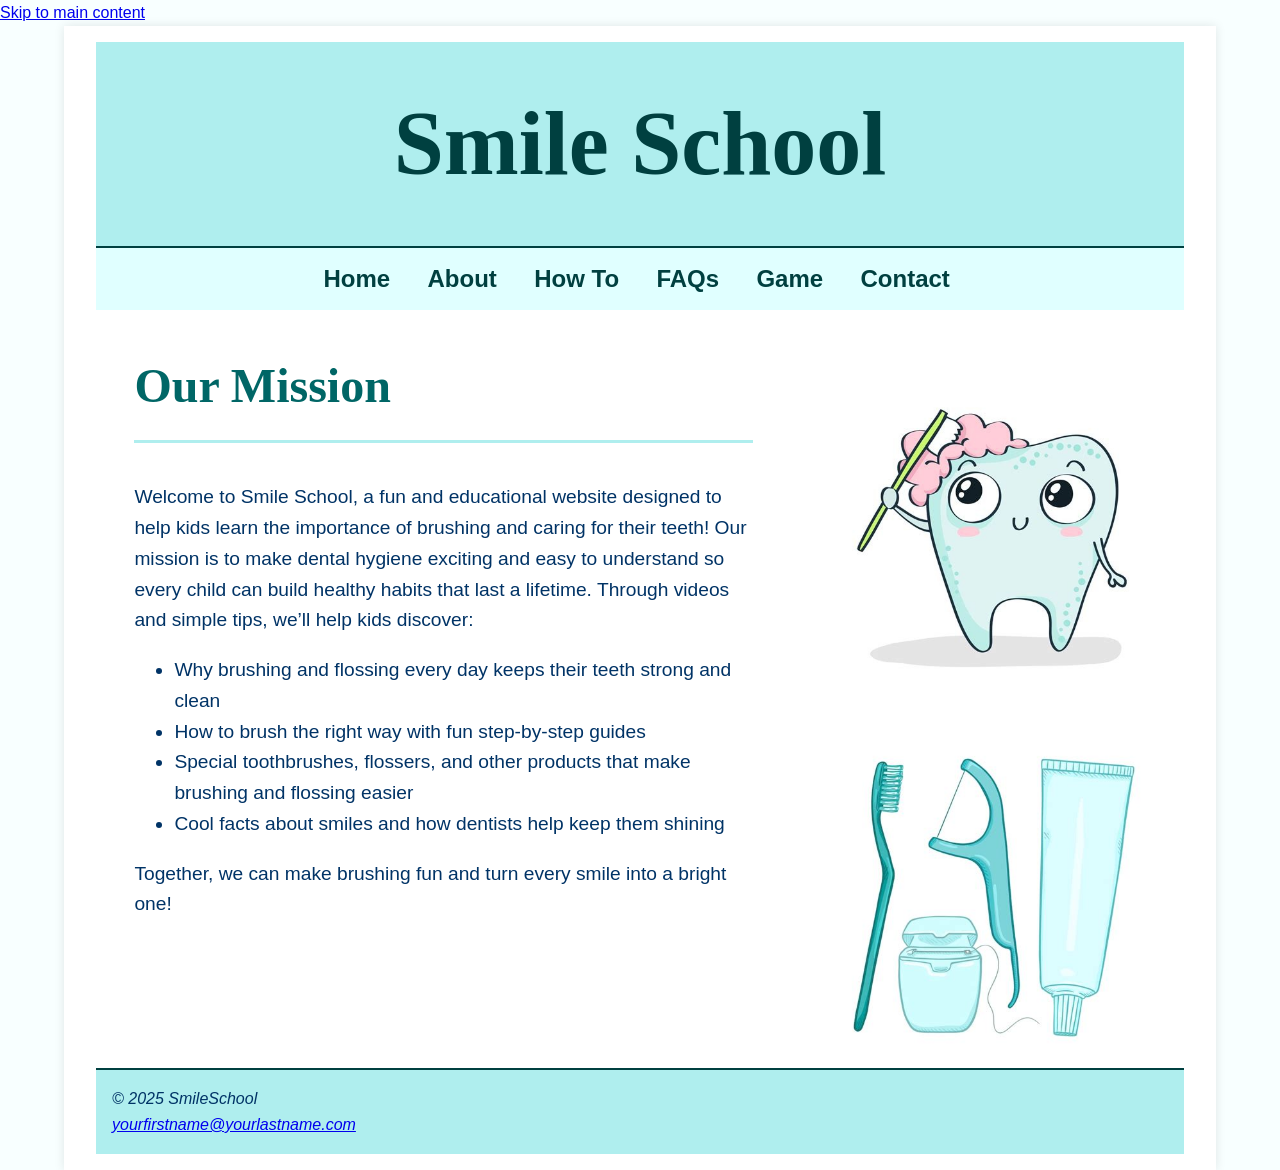
<file: index.html>
<!DOCTYPE html>
<html lang="en">
    <head>
        <meta charset="UTF-8">
        <meta name="viewport" content="width=device-width, initial-scale=1.0">
        <meta name="description" content="Learn all about dental hygiene for kids with Smile School! Fun tips, videos, and games to make brushing and flossing easy and enjoyable.">
        <title>Capstone Project Home</title>
        <link href="project.css" rel="stylesheet">
    </head>
    <body>
        <a href="#content" class="skip-link>">Skip to main content</a>
        <div id= "wrapper">
            <header>
                <h1>Smile School</h1>
            </header>
            <nav>
                <a href="index.html">Home</a>&nbsp;
                <a href="about.html">About</a>&nbsp;
                <a href="howto.html">How To</a>&nbsp;
                <a href="FAQ.html">FAQs</a>&nbsp;
                <a href="game.html">Game</a>&nbsp;
                <a href="contact.html">Contact</a>&nbsp;
            </nav>
            <main id="content">
                <div id="left">
                    <h2>Our Mission</h2>
                    <p>Welcome to Smile School, a fun and educational website designed to help kids learn the importance of brushing and caring for their teeth! 
                        Our mission is to make dental hygiene exciting and easy to understand so every child can build healthy habits that last a lifetime.

                        Through videos and simple tips, we’ll help kids discover:
                    </p>
                    <ul>
                        <li>Why brushing and flossing every day keeps their teeth strong and clean</li>
                        <li>How to brush the right way with fun step-by-step guides</li>
                        <li>Special toothbrushes, flossers, and other products that make brushing and flossing easier</li>
                        <li>Cool facts about smiles and how dentists help keep them shining</li>
                    </ul>
                    <p>Together, we can make brushing fun and turn every smile into a bright one!</p>
                </div>
                <div id="right">
                    <img src="images/cutetooth.jpg" alt="Smiling cartoon tooth character with a toothbrush">
                    <img src="images/homeimage.jpg" alt="Dental care products for kids like toothbrushes" >
                </div>
            </main>
            <footer>
                <i>&copy; 2025 SmileSchool<br>
                    <a href="mailto:yourfirstname@yourlastname.com">yourfirstname@yourlastname.com</a></i>
                </footer>
            </div>
        </body>
        </html>
</file>
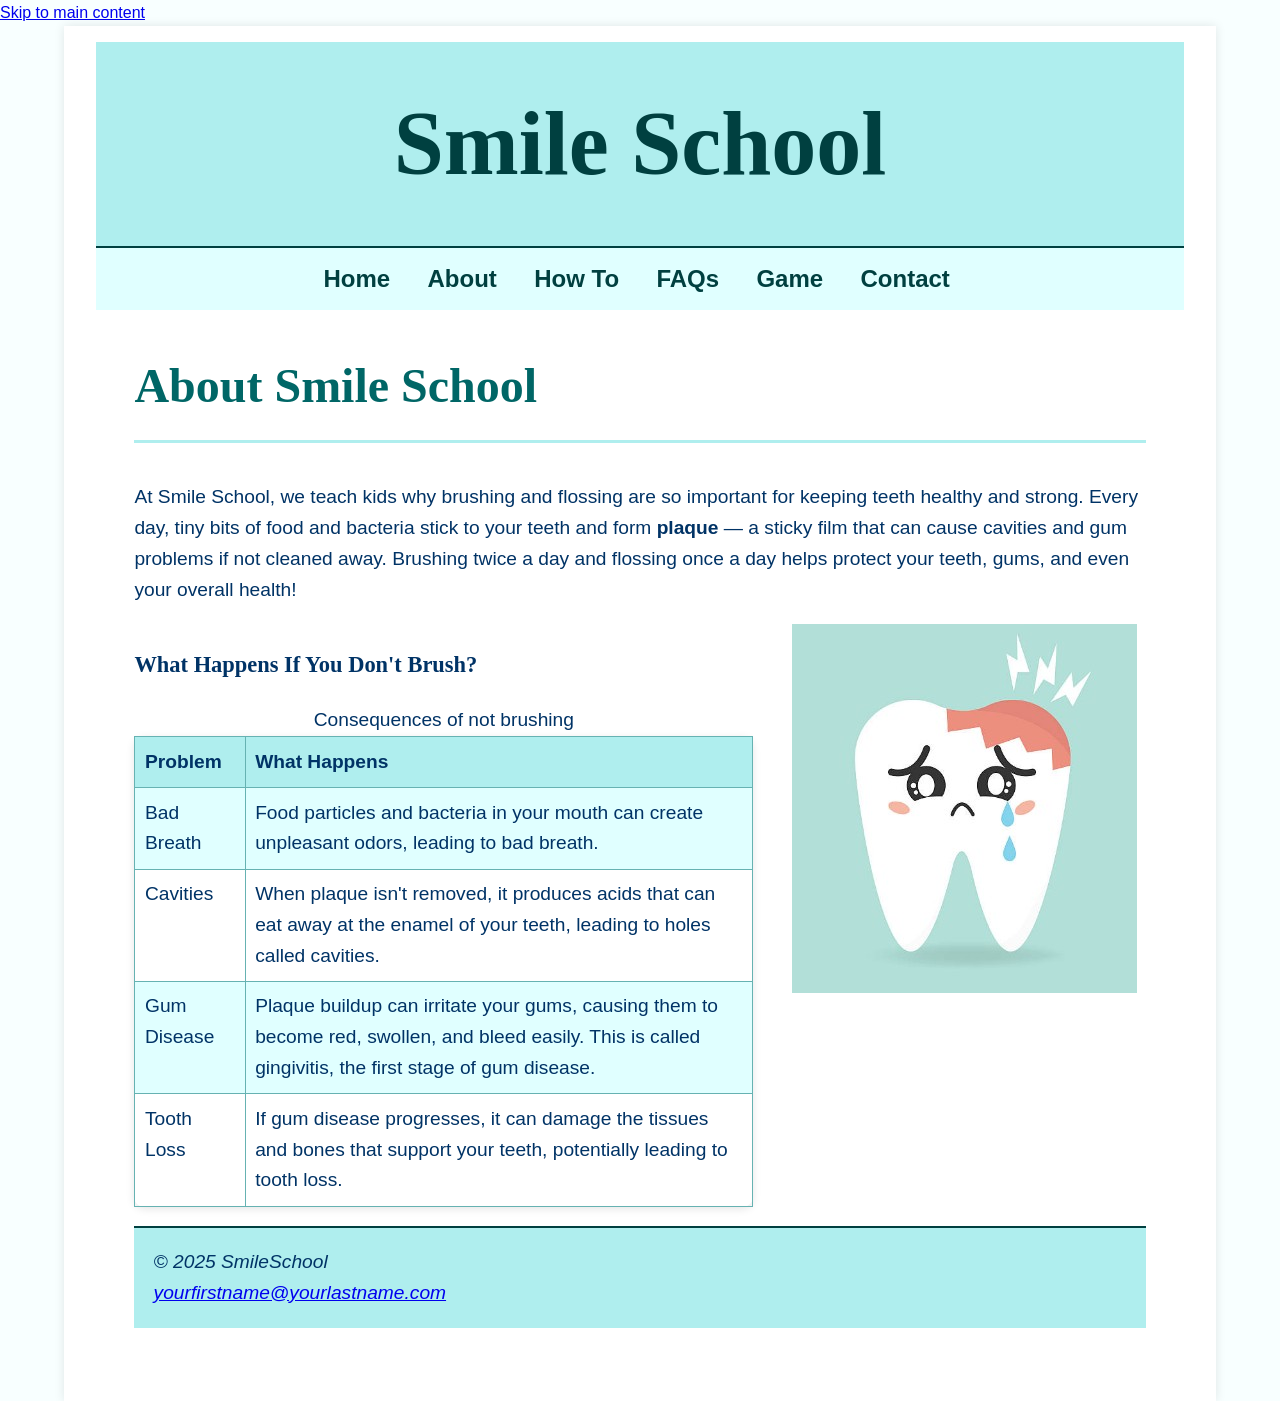
<file: about.html>
<!DOCTYPE html>
<html lang="en">
    <head>
        <meta charset="UTF-8">
        <meta name="viewport" content="width=device-width, initial-scale=1.0">
         <meta name="description" content="Learn about Smile School and our mission to teach children dental habits that will keep their teeth healthy">
        <title>Capstone Project About</title>
        <link href="project.css" rel="stylesheet">
    </head>
    <body>
        <a href="#content" class="skip-link>">Skip to main content</a>
        <div id= "wrapper">
            <header>
                <h1>Smile School</h1>
            </header>
            <nav>
                <a href="index.html">Home</a>&nbsp;
                <a href="about.html">About</a>&nbsp;
                <a href="howto.html">How To</a>&nbsp;
                <a href="FAQ.html">FAQs</a>&nbsp;
                <a href="game.html">Game</a>&nbsp;
                <a href="contact.html">Contact</a>&nbsp;
            </nav>
            <main id="content">
                <h2>About Smile School</h2>
                <p>At Smile School, we teach kids why brushing and flossing are so important for keeping teeth healthy and strong.
                   Every day, tiny bits of food and bacteria stick to your teeth and form <strong>plaque</strong> — a sticky film that can
                   cause cavities and gum problems if not cleaned away. Brushing twice a day and flossing once a day helps protect your
                   teeth, gums, and even your overall health!
                </p>
                <div id="left">
                <h3>What Happens If You Don't Brush?</h3>
                <table>
                    <Caption>Consequences of not brushing</caption>
                    <tr>
                        <th>Problem</th>
                        <th>What Happens</th>
                    </tr>
                    <tr>
                        <td>Bad Breath</td>
                        <td>Food particles and bacteria in your mouth can create unpleasant odors, 
                            leading to bad breath.</td>
                    </tr>
                    <tr>
                        <td>Cavities</td>
                        <td>When plaque isn't removed, it produces acids that can eat away at the 
                            enamel of your teeth, leading to holes called cavities.</td>
                    </tr>
                    <tr>
                        <td>Gum Disease</td>
                        <td>Plaque buildup can irritate your gums, causing them to become 
                            red, swollen, and bleed easily. This is called gingivitis, the first stage of gum disease.</td>
                    </tr>
                    <tr>
                        <td>Tooth Loss</td>
                        <td>If gum disease progresses, it can damage the tissues and bones that support your teeth, 
                            potentially leading to tooth loss.</td>
                    </tr>
                </table>
                </div>
                <div id="right img">
                <img src="images/Sicktooth.jpg" alt="A tooth with a toothache">
                </div>
                <footer>
                <i>&copy; 2025 SmileSchool<br>
                    <a href="mailto:yourfirstname@yourlastname.com">yourfirstname@yourlastname.com</a></i>
                </footer>
            
        </body>
        </html>
</file>
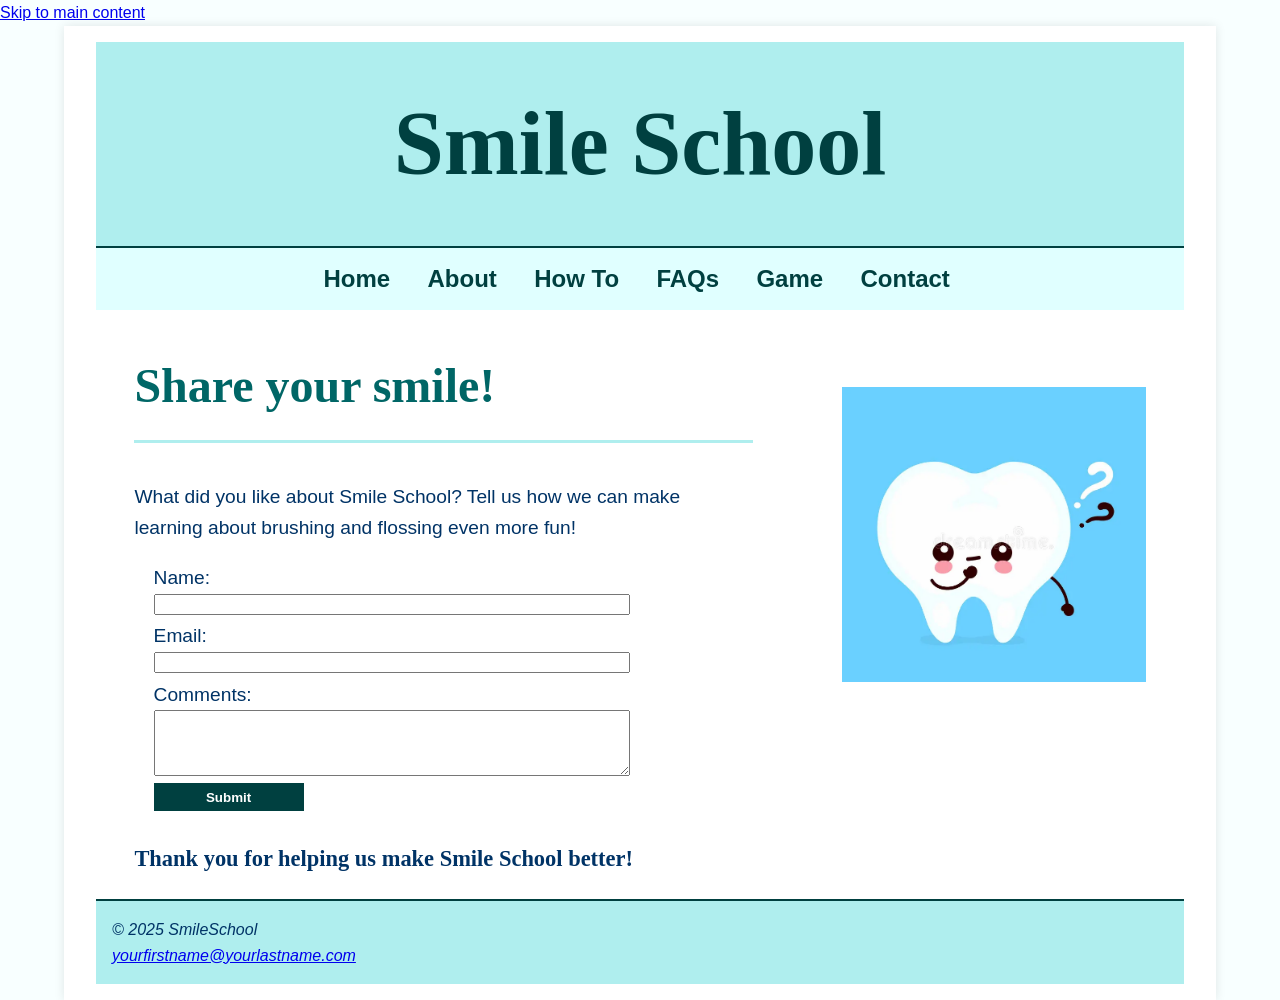
<file: contact.html>
<!DOCTYPE html>
    <html lang="en">
    <head>
	<meta charset="UTF-8">
	<meta name="viewport" content="width=device-width, initial-scale=1.0">
    <meta name="description" 
        content="Contact Smile School to share your feedback and suggestions about our dental hygiene website for kids. We value your input!">
        <title>Capstone Project Contact</title>
	<link href="project.css" rel= "stylesheet">

    </head>
    <body>
<a href="#content" class="skip-link">Skip to main content</a>
<div id="wrapper">
            <header>
                <h1>Smile School</h1>
            </header>
            <nav>
                <a href="index.html">Home</a>&nbsp;
                <a href="about.html">About</a>&nbsp;
                <a href="howto.html">How To</a>&nbsp;
                <a href="FAQ.html">FAQs</a>&nbsp;
                <a href="game.html">Game</a>&nbsp;
                <a href="contact.html">Contact</a>&nbsp;

            </nav>
<main id="content">
<div id="left">
<h2>Share your smile!</h2>
<p>What did you like about Smile School? Tell us how we can make learning about brushing and flossing even more fun!</p>

<form id="contactForm" action="https://webdevbasics.net/scripts/demo.php" method="post">
    <label for="name">Name:</label>
    <input type="text" id="name" name="name" required>

    <label for="email">Email:</label>
    <input type="email" id="email" name="email" required>

    <label for="comments">Comments:</label>
    <textarea id="comments" name="comments" rows="4" cols="50" required></textarea>

    <input type="submit" value="Submit" class="submit-button">

</form>
<h3>
    Thank you for helping us make Smile School better!
</h3>
</div>
<div id="right">
    <img src="images/thinkingtooth.png" alt="A tooth that is thinking">

</div>
</main>
            <footer>
                <i>&copy; 2025 SmileSchool<br>
                <a href="mailto:yourfirstname@yourlastname.com">yourfirstname@yourlastname.com</a></i>
            </footer>
        </div>
    </body>
    <script>
        document.getElementById("contactForm").addEventListener("submit",function(event){
            let isValid=true;
            const name=document.getElementById("name").value.trim();
            if(name.length < 2){
                alert("please enter a valid name");
                isValid=false; 
            }
            const email=document.getElementById("email").value.trim();
            const emailPattern=/^[^\s@]+@[^\s@]+\.[^\s@]+$/;
            if(!email.match(emailPattern)){ 
                alert("please enter a valid email address");
                isValid=false;  
            }
            const comments=document.getElementById("comments").value.trim();
            if(comments.length < 10){
                alert("please enter comments of at least 10 characters");
                isValid=false;  
            }
            if(!isValid){
                event.preventDefault(); 
            }
        });
        
    </script>
    </html>
</file>
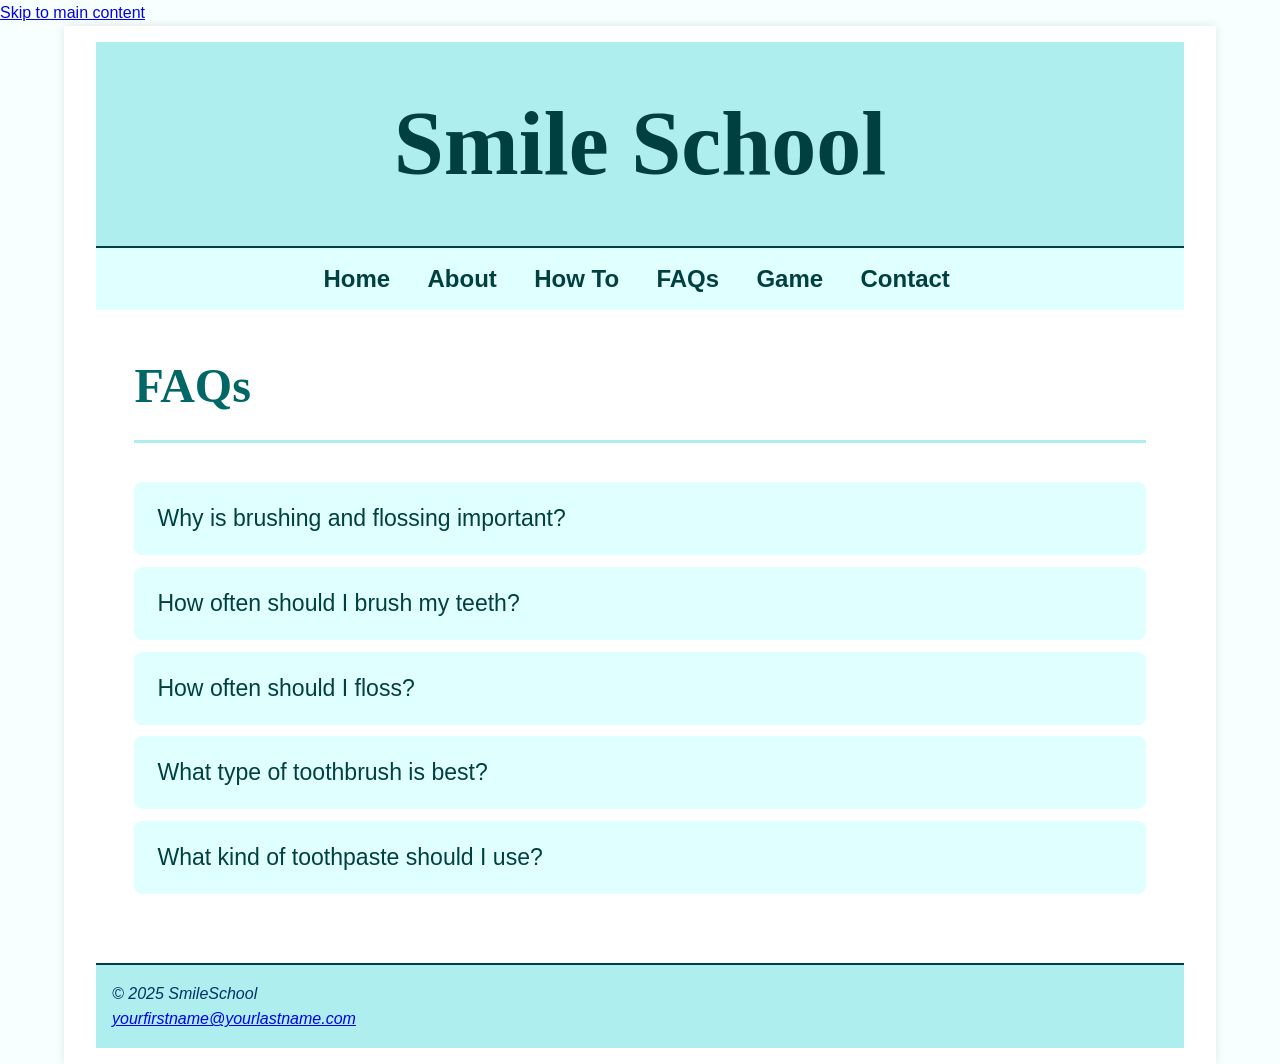
<file: FAQ.html>
<!DOCTYPE html>
    <html lang="en">
    <head>
        <title>Capstone Project FAQs</title>
        <meta charset="UTF-8">
         <meta name="viewport" content="width=device-width, initial-scale=1.0">
        <meta name="description" content="Find answers to common questions about dental hygiene for kids, including brushing and flossing tips, on our Smile School FAQ page.">
	<link href="project.css" rel= "stylesheet">

    </head>
    <body>
        <a href="#content" class="skip-link>">Skip to main content</a>
        <div id= "wrapper">
            <header>
                <h1>Smile School</h1>
            </header>
            <nav>
                <a href="index.html">Home</a>&nbsp;
                <a href="about.html">About</a>&nbsp;
                <a href="howto.html">How To</a>&nbsp;
                <a href="FAQ.html">FAQs</a>&nbsp;
                <a href="game.html">Game</a>&nbsp;
                <a href="contact.html">Contact</a>&nbsp;
            </nav>
            <main id="content">
            <h2>FAQs</h2>
            <section class="faq">
                <button class= "collapsible">Why is brushing and flossing important?</button>
                <div class="content">
                    <p>Brushing and flossing help remove plaque and food particles from your teeth, preventing cavities and gum disease.</p>
                </div>

                <button class= "collapsible">How often should I brush my teeth?</button>
                <div class="content">
                    <p>You should brush your teeth at least twice a day, ideally in the morning and before bedtime.</p>
                </div>

                <button class= "collapsible">How often should I floss?</button>
                <div class="content">
                    <p>Flossing should be done at least once a day, preferrably at night, to clean between your teeth where a toothbrush can't reach.</p>

                </div>
                <button class= "collapsible">What type of toothbrush is best?</button>
                <div class="content">
                    <p>A soft-bristled toothbrush is recommended to effectively clean your teeth without damaging your gums.</p>
                </div>

                <button class= "collapsible">What kind of toothpaste should I use?</button>
                <div class="content">
                    <p>Use a fluoride toothpaste to help strengthen your tooth enamel and prevent cavities.</p>
                    <p>For children who have trouble spitting, use the amount of a grain of rice. This amount of flouride is safe to swallow.</p>
                </div>
            </section>
        </main>
       
            <footer>
                <i>&copy; 2025 SmileSchool<br>
                <a href="mailto:yourfirstname@yourlastname.com">yourfirstname@yourlastname.com</a></i>
            </footer>
        </div>

        <script>
        const collapsibles = document.querySelectorAll(".collapsible");
        collapsibles.forEach(button => {
            button.addEventListener("click", () => {
                button.classList.toggle("active");
                const content = button.nextElementSibling;
                if (content.style.maxHeight) {
                    content.style.maxHeight = null;
                } else {
                    content.style.maxHeight = content.scrollHeight + "px";
                }
            });
            });
</script>
    </body>
    </html>
</file>
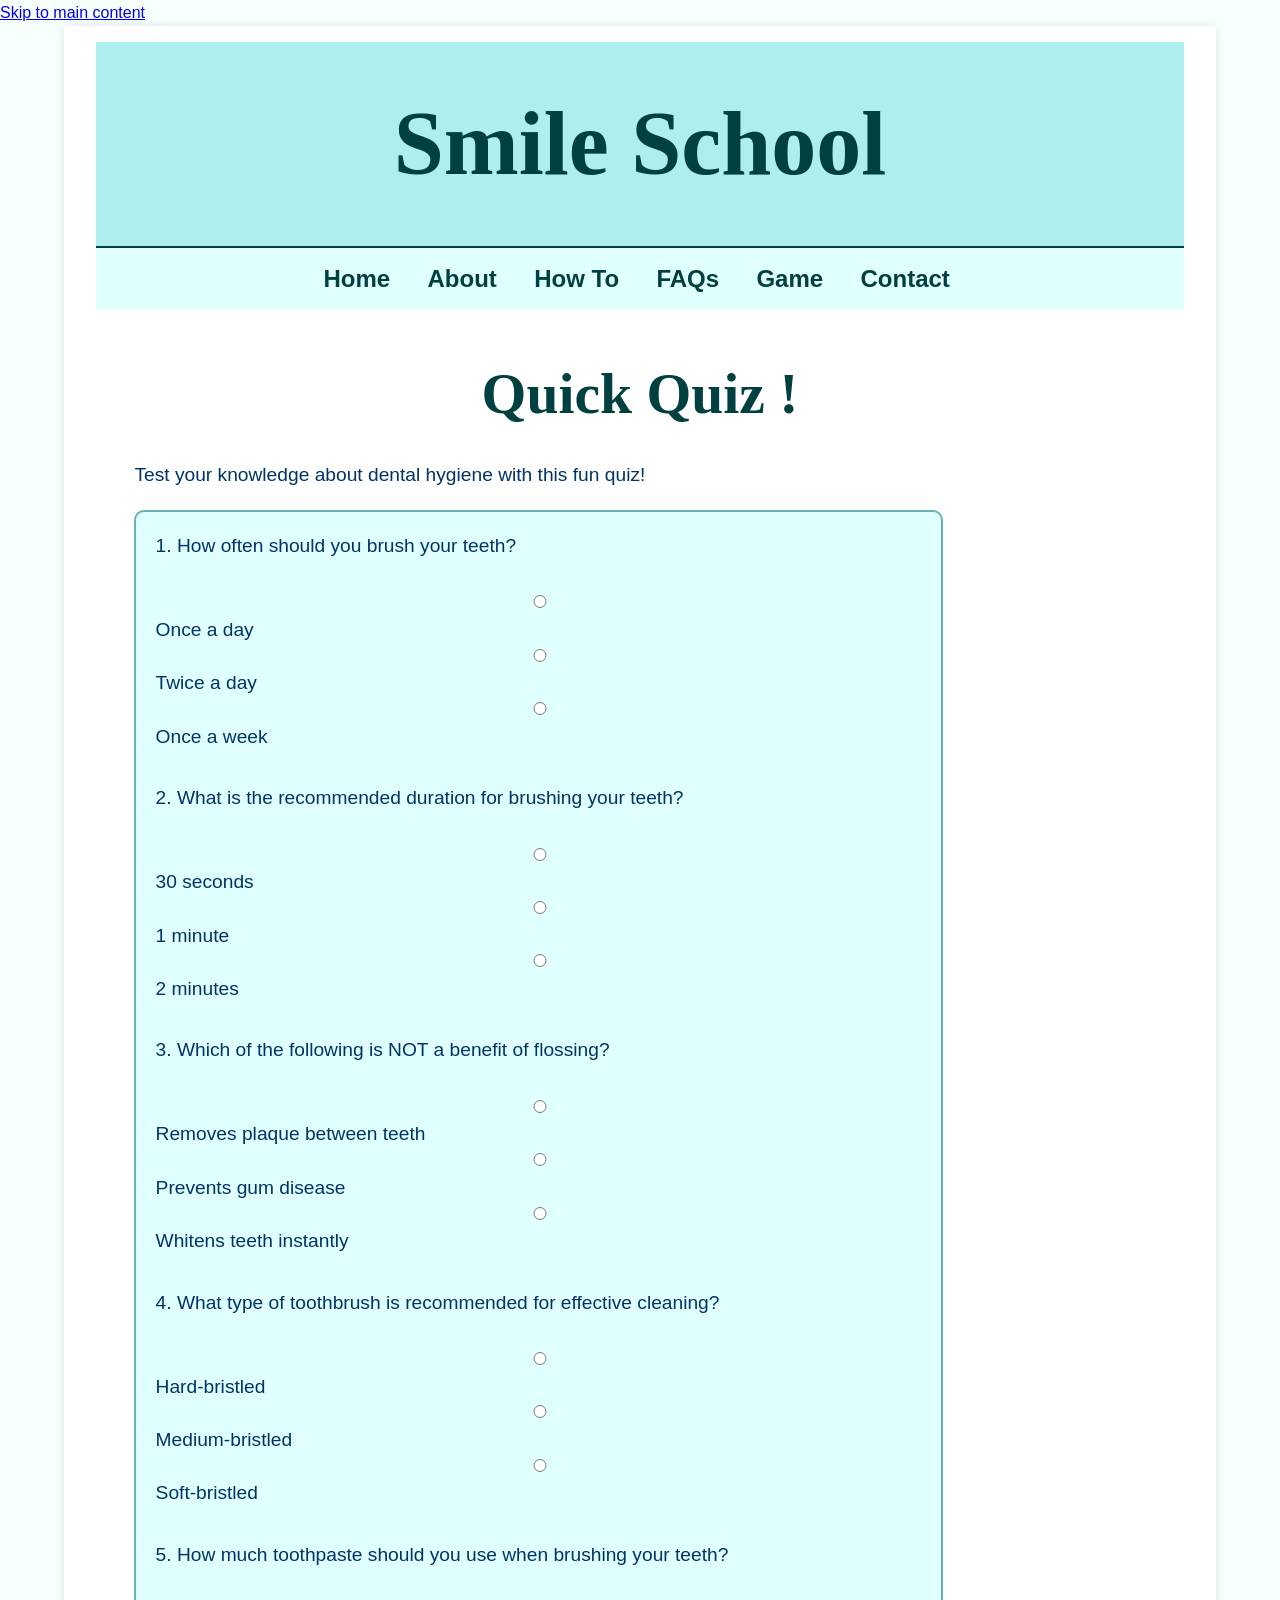
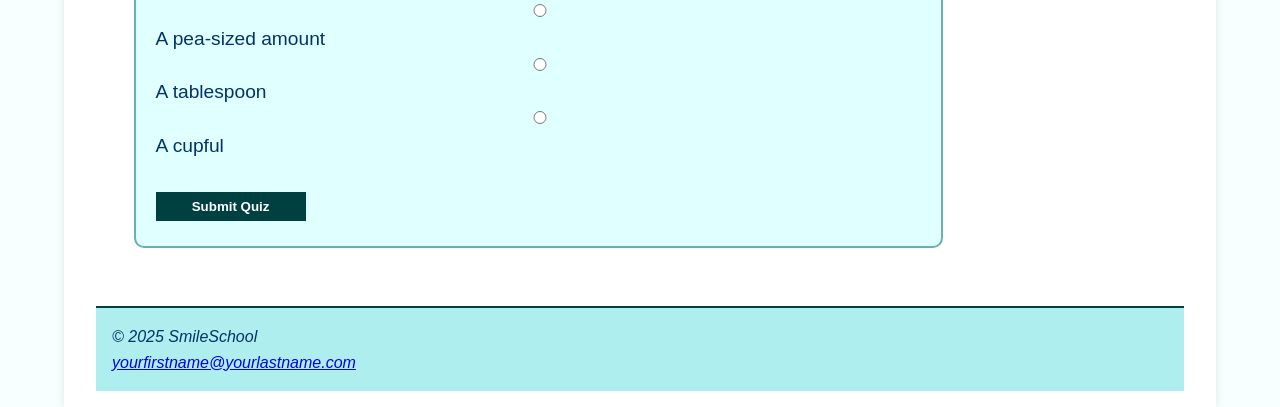
<file: game.html>
<!DOCTYPE html>
    <html lang="en">
    <head>
	<meta charset="UTF-8">
	<meta name="viewport" content="width=device-width, initial-scale=1.0">
    <meta name="description" 
		content="Take a fun quiz to test your knowledge about dental hygiene and brushing techniques!">
        <title>Capstone Project Contact</title>
	<link href="project.css" rel= "stylesheet">

    </head>
    <body>
<a href="#content" class="skip-link">Skip to main content</a>
<div id="wrapper">
            <header>
                <h1>Smile School</h1>
            </header>
            <nav>
                <a href="index.html">Home</a>&nbsp;
                <a href="about.html">About</a>&nbsp;
                <a href="howto.html">How To</a>&nbsp;
                <a href="FAQ.html">FAQs</a>&nbsp;
                <a href="game.html">Game</a>&nbsp;
                <a href="contact.html">Contact</a>&nbsp;

            </nav>
<main id="content">
    <h1>Quick Quiz !</h1>
    <p>Test your knowledge about dental hygiene with this fun quiz!</p>
    <form id="quizForm" class="quiz-style">
        <label for="q1">1. How often should you brush your teeth?</label><br>
        <input type="radio" id="q1a1" name="q1" value="a"> Once a day<br>
        <input type="radio" id="q1a2" name="q1" value="b"> Twice a day<br>
        <input type="radio" id="q1a3" name="q1" value="c"> Once a week<br><br>

        <label for="q2">2. What is the recommended duration for brushing your teeth?</label><br>
        <input type="radio" id="q2a1" name="q2" value="a"> 30 seconds<br>
        <input type="radio" id="q2a2" name="q2" value="b"> 1 minute<br>
        <input type="radio" id="q2a3" name="q2" value="c"> 2 minutes<br><br>

        <label for="q3">3. Which of the following is NOT a benefit of flossing?</label><br>
        <input type="radio" id="q3a1" name="q3" value="a"> Removes plaque between teeth<br>
        <input type="radio" id="q3a2" name="q3" value="b"> Prevents gum disease<br>
        <input type="radio" id="q3a3" name="q3" value="c"> Whitens teeth instantly<br><br>

        <label for ="q4">4. What type of toothbrush is recommended for effective cleaning?</label><br>
        <input type="radio" id="q4a1" name="q4" value="a"> Hard-bristled<br>
        <input type="radio" id="q4a2" name="q4" value="b"> Medium-bristled<br>
        <input type="radio" id="q4a3" name="q4" value="c"> Soft-bristled<br><br>   
        
        <label for ="q5">5. How much toothpaste should you use when brushing your teeth?</label><br>
        <input type="radio" id="q5a1" name="q5" value="a"> A pea-sized amount<br>
        <input type="radio" id="q5a2" name="q5" value="b"> A tablespoon<br>
        <input type="radio" id="q5a3" name="q5" value="c"> A cupful<br><br> 
        

        <input type="submit" value="Submit Quiz" class="submit-button">
    </form>
    <div id="quizResults"></div>
        </main>
            <footer>
                <i>&copy; 2025 SmileSchool<br>
                    <a href="mailto:yourfirstname@yourlastname.com">yourfirstname@yourlastname.com</a></i>
                </footer>
            </div>
        </body>
        </html>
    <script>
        document.getElementById("quizForm").addEventListener("submit", function(event) {
            event.preventDefault();
            let score = 0;

            const answers = {
                q1: "b",
                q2: "c",
                q3: "c",
                q4:"c",
                q5:"a"
            };

            for (let question in answers) {
                const userAnswer = document.querySelector(`input[name="${question}"]:checked`);
                if (userAnswer && userAnswer.value === answers[question]) {
                    score++;
                }
            }

            document.getElementById("quizResults").innerHTML = `You scored ${score} out of 5!`;
        });  
        
    </script>
    </html>
</file>
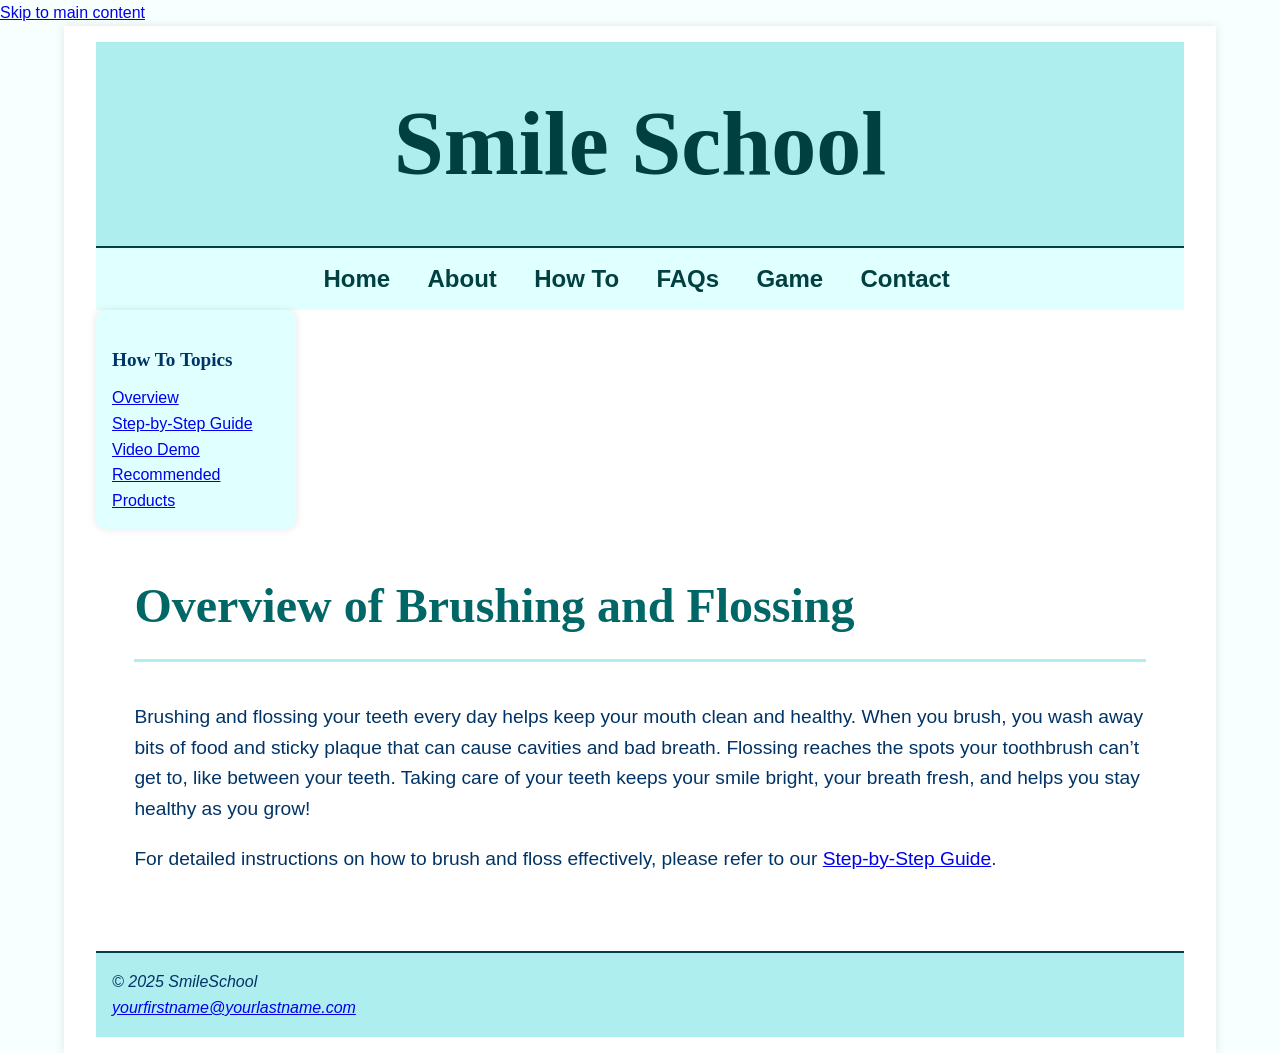
<file: howto.html>
<!DOCTYPE html>
    <html lang="en">
    <head>
        <title>Capstone Project Overview</title>
        <meta charset="UTF-8">
         <meta name="viewport" content="width=device-width, initial-scale=1.0">
        <meta name="description" content="Follow this step-by-step guide to learn the best techniques for brushing and flossing your teeth properly.">
	<link href="project.css" rel= "stylesheet">

    </head>
    <body>
        <a href="#content" class="skip-link>">Skip to main content</a>
        <div id= "wrapper">
            <header>
                <h1>Smile School</h1>
            </header>
            <nav>
                <a href="index.html">Home</a>&nbsp;
                <a href="about.html">About</a>&nbsp;
                <a href="howto.html">How To</a>&nbsp;
                <a href="FAQ.html">FAQs</a>&nbsp;
                <a href="game.html">Game</a>&nbsp;
                <a href="contact.html">Contact</a>&nbsp;
            </nav>

            <div class="content-wrapper">
                <aside class="side-nav">
                    <h3>How To Topics</h3>
                    <ul>
                        <li><a href="howto.html" class="active">Overview</a></li>
                        <li><a href="stepbystep.html" class="active">Step-by-Step Guide</a></li>
                        <li><a href="videodemo.html">Video Demo</a></li>
                        <li><a href="recommendedproducts.html">Recommended Products</a></li>
                    </ul>
                </aside>
            </div>
            <main id="content">
                <h2>Overview of Brushing and Flossing</h2>
                <p>Brushing and flossing your teeth every day helps keep your mouth clean and healthy. When you brush, you wash away bits of food and sticky plaque that can cause cavities and bad breath. 
                   Flossing reaches the spots your toothbrush can’t get to, like between your teeth. Taking care of your teeth keeps your smile bright, your breath fresh, and helps you stay healthy as you grow!</p>
                <p>For detailed instructions on how to brush and floss effectively, please refer to our <a href="stepbystep.html">Step-by-Step Guide</a>.</p>                               
            </main>
        
        <footer>
                <i>&copy; 2025 SmileSchool<br>
                    <a href="mailto:yourfirstname@yourlastname.com">yourfirstname@yourlastname.com</a></i>
                </footer>
            </div>
        </body>
        </html>
</file>
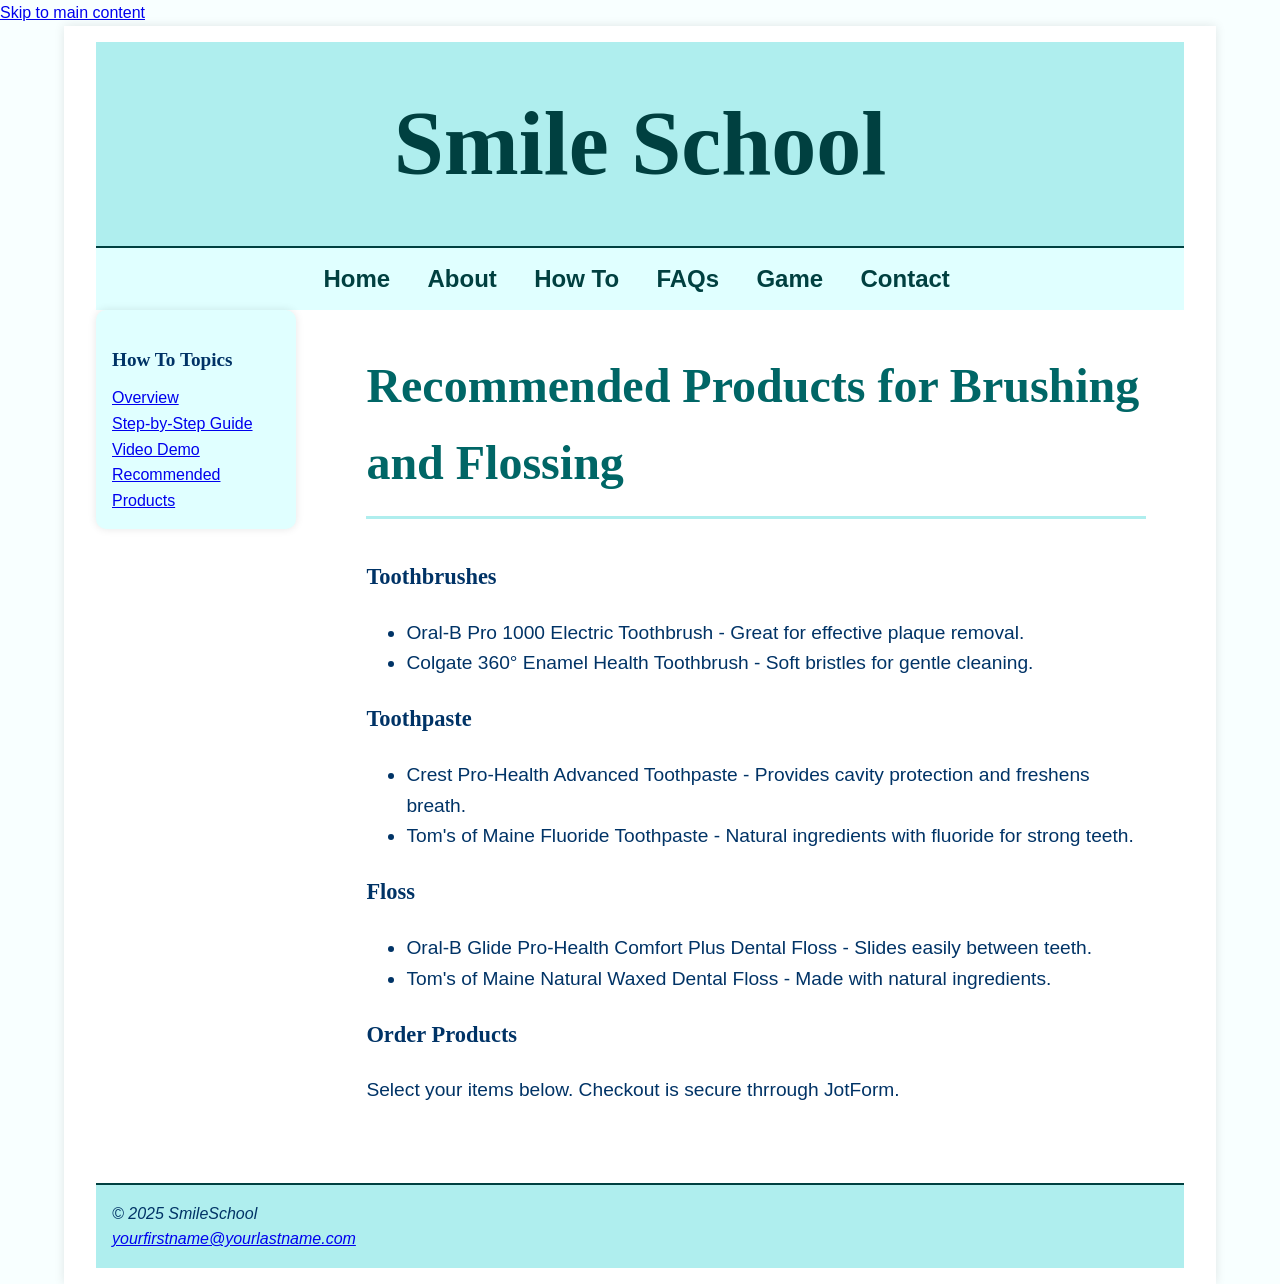
<file: recommendedproducts.html>
<!DOCTYPE html>
    <html lang="en">
    <head>
        <title>Capstone Project Recommended Products</title>
        <meta charset="UTF-8">
         <meta name="viewport" content="width=device-width, initial-scale=1.0">
        <meta name="description" content="Discover our top recommended dental hygiene products for kids that make brushing and flossing fun and effective!">
	<link href="project.css" rel= "stylesheet">

    </head>
    <body>
        <a href="#content" class="skip-link>">Skip to main content</a>
        <div id= "wrapper">
            <header>
                <h1>Smile School</h1>
            </header>
            <nav>
                <a href="index.html">Home</a>&nbsp;
                <a href="about.html">About</a>&nbsp;
                <a href="howto.html">How To</a>&nbsp;
                <a href="FAQ.html">FAQs</a>&nbsp;
                <a href="game.html">Game</a>&nbsp;
                <a href="contact.html">Contact</a>&nbsp;
            </nav>

            <div class="content-wrapper">
                <aside class="side-nav">
                    <h3>How To Topics</h3>
                    <ul>
                        <li><a href="howto.html">Overview</a></li>
                        <li><a href="stepbystep.html" >Step-by-Step Guide</a></li>
                        <li><a href="videodemo.html">Video Demo</a></li>
                        <li><a href="recommendedproducts.html" class="active">Recommended Products</a></li>
                    </ul>
                </aside>
            <main id="content">
                <h2>Recommended Products for Brushing and Flossing</h2>
                <h3>Toothbrushes</h3>
                <ul>
                    <li>Oral-B Pro 1000 Electric Toothbrush - Great for effective plaque removal.</li>
                    <li>Colgate 360° Enamel Health Toothbrush - Soft bristles for gentle cleaning.</li>     
                </ul>
                <h3>Toothpaste</h3> 
                <ul>
                    <li>Crest Pro-Health Advanced Toothpaste - Provides cavity protection and freshens breath.</li>
                    <li>Tom's of Maine Fluoride Toothpaste - Natural ingredients with fluoride for strong teeth.</li>   
                </ul>
                <h3>Floss</h3>
                <ul>
                    <li>Oral-B Glide Pro-Health Comfort Plus Dental Floss - Slides easily between teeth.</li>
                    <li>Tom's of Maine Natural Waxed Dental Floss - Made with natural ingredients.</li> 
                </ul>
                <h3>Order Products</h3>
                <p>Select your items below. Checkout is secure thrrough JotForm.</p>
                <script type="text/javascript" src="https://form.jotform.com/jsform/253208328539057"></script>
            </main>     
        </div>
         <footer>
                <i>&copy; 2025 SmileSchool<br>
                    <a href="mailto:yourfirstname@yourlastname.com">yourfirstname@yourlastname.com</a></i>
                </footer>
            
        </body>
        </html>
</file>
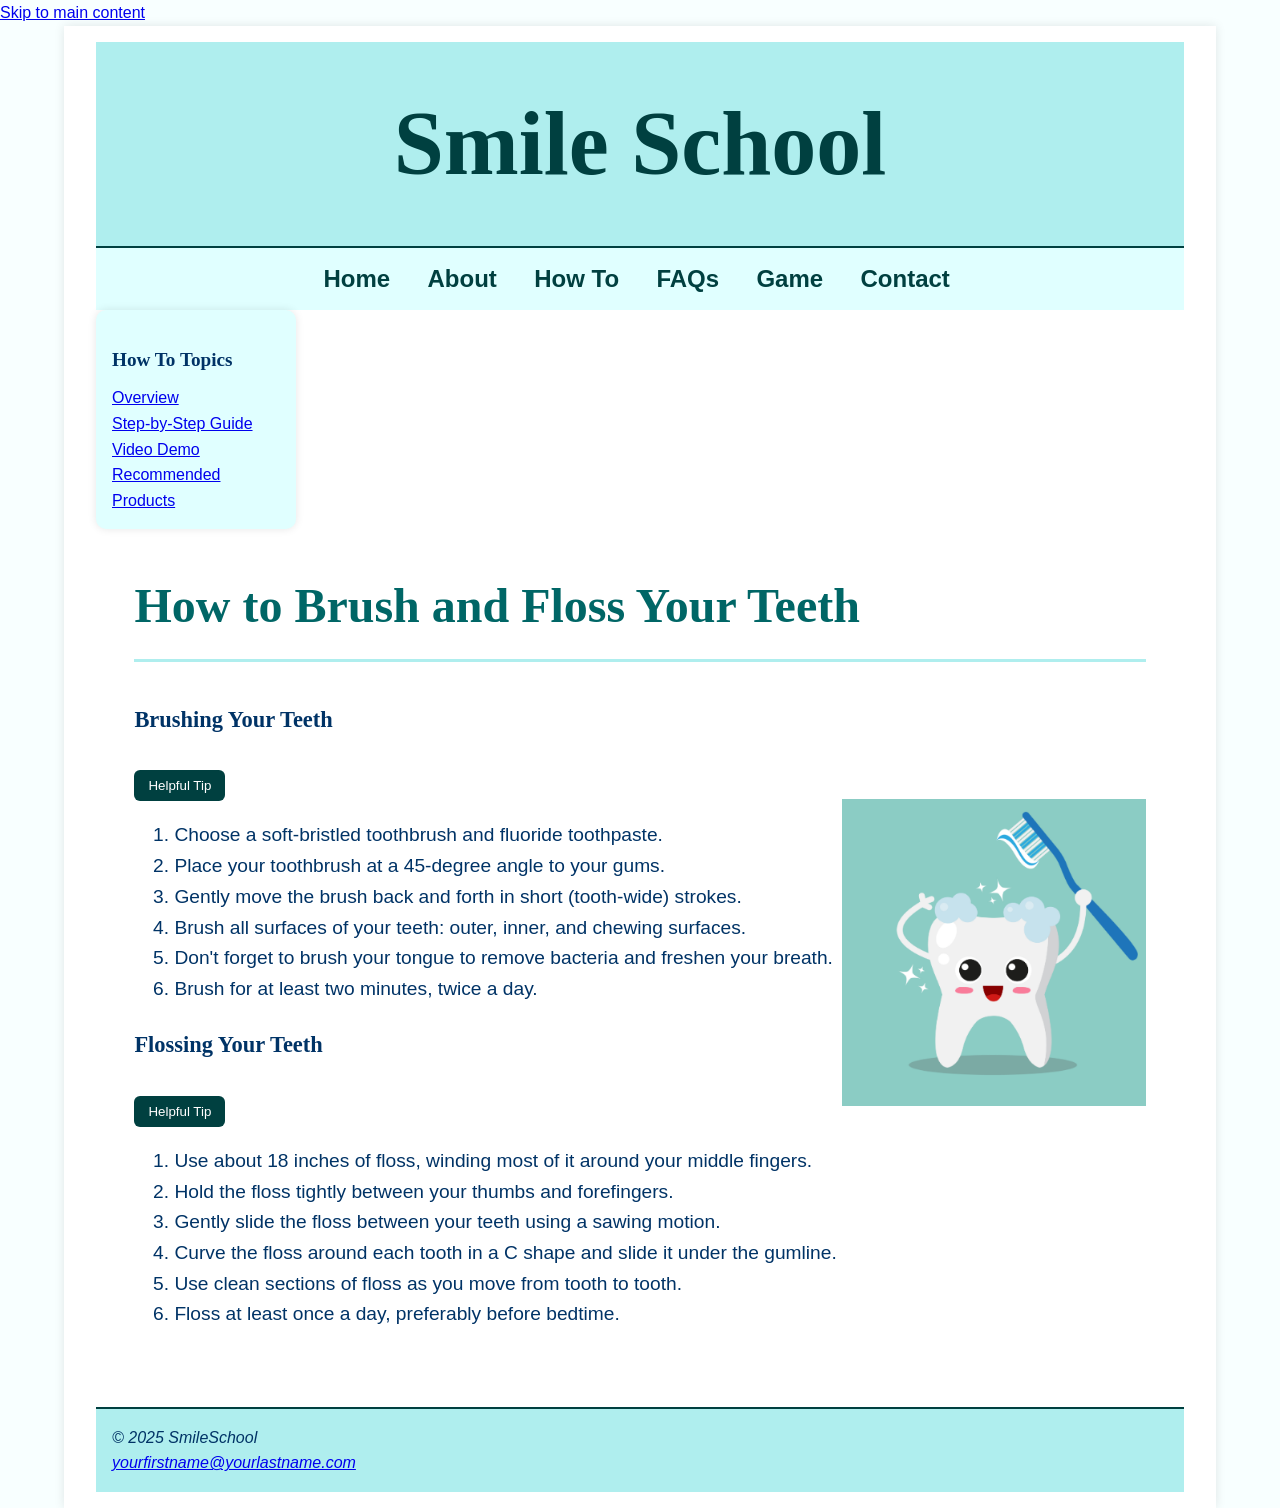
<file: stepbystep.html>
<!DOCTYPE html>
    <html lang="en">
    <head>
        <title>Capstone Project Step by Step</title>
        <meta charset="UTF-8">
         <meta name="viewport" content="width=device-width, initial-scale=1.0">
        <meta name="description" content="Follow this step-by-step guide to learn the best techniques for brushing and flossing your teeth properly.">
	<link href="project.css" rel= "stylesheet">

    </head>
    <body>
        <a href="#content" class="skip-link>">Skip to main content</a>
        <div id= "wrapper">
            <header>
                <h1>Smile School</h1>
            </header>
            <nav>
                <a href="index.html">Home</a>&nbsp;
                <a href="about.html">About</a>&nbsp;
                <a href="howto.html">How To</a>&nbsp;
                <a href="FAQ.html">FAQs</a>&nbsp;
                <a href="game.html">Game</a>&nbsp;
                <a href="contact.html">Contact</a>&nbsp;
            </nav>

            <div class="content-wrapper">
                <aside class="side-nav">
                    <h3>How To Topics</h3>
                    <ul>
                        <li><a href="howto.html">Overview</a></li>
                        <li><a href="stepbystep.html" class="active">Step-by-Step Guide</a></li>
                        <li><a href="videodemo.html">Video Demo</a></li>
                        <li><a href="recommendedproducts.html">Recommended Products</a></li>
                    </ul>
                </aside>
            </div>
            <main id="content">
                <h2>How to Brush and Floss Your Teeth</h2>
                <h3>Brushing Your Teeth</h3>
                <p id="extra" style="display:none;">
                    Brushing too hard can damage your gums. Use gentle pressure and let the bristles do the work!
                </p>
                <button id="toggle" class="toggle-button">Helpful Tip</button>
                  <div id="right">
                <img src="images/toothbrushing.png" alt="A tooth being brushed">
                </div> 
                <ol>
                    <li>Choose a soft-bristled toothbrush and fluoride toothpaste.</li>
                    <li>Place your toothbrush at a 45-degree angle to your gums.</li>
                    <li>Gently move the brush back and forth in short (tooth-wide) strokes.</li>
                    <li>Brush all surfaces of your teeth: outer, inner, and chewing surfaces.</li>
                    <li>Don't forget to brush your tongue to remove bacteria and freshen your breath.</li>
                    <li>Brush for at least two minutes, twice a day.</li>
                </ol>
                <h3>Flossing Your Teeth</h3>
                <p id="extra2" style="display:none;">
                    Flossing helps remove plaque between your teeth where brushes can’t reach.
                </p>
                <button id="toggle2" class="toggle-button">Helpful Tip</button>
                <ol>
                    <li>Use about 18 inches of floss, winding most of it around your middle fingers.</li>
                    <li>Hold the floss tightly between your thumbs and forefingers.</li>
                    <li>Gently slide the floss between your teeth using a sawing motion.</li>
                    <li>Curve the floss around each tooth in a C shape and slide it under the gumline.</li>
                    <li>Use clean sections of floss as you move from tooth to tooth.</li>
                    <li>Floss at least once a day, preferably before bedtime.</li>
                </ol>

            </main>
        <footer>
                <i>&copy; 2025 SmileSchool<br>
                    <a href="mailto:yourfirstname@yourlastname.com">yourfirstname@yourlastname.com</a></i>
                </footer>
            </div>
            <script>
            function setupToggle(extraId, buttonId) {
                const extra = document.getElementById(extraId);
                const button = document.getElementById(buttonId);
                
                button.onclick = function () {
                    if (extra.style.display === "none") {
                        extra.style.display = "block";
                        button.textContent = "Show Less";
                    } else {
                        extra.style.display = "none";
                        button.textContent = "Helpful Tip";
                    }
                };
            }
            setupToggle("extra", "toggle");
            setupToggle("extra2", "toggle2");
            </script>
        </body>
        </html>
</file>
<file: project.css>
* {box-sizing: border-box;}

/* ===== Header ===== */
header {
  font-size: 30px;
  text-align: center;
  padding: 1em 0;
 background-color: #AFEEEE;

}

h1, h2, h3 {font-family:'Baloo 2', cursive;}

h1 {
  margin: 0;
  color: #004040;
  font-size: 3em;
  text-align: center;
}

h2{
  color: #006666;
  border-bottom: 3px solid #AFEEEE;
  padding-bottom: 0.3em;
  font-size: 2.5em;
  margin-top: 0;
}

/* ===== Body ===== */

body {
  font-family: 'Poppins', 'Verdana', sans-serif;
  background-color: #F8FFFF; 
  color: #003366;
  line-height: 1.6;
  margin: 0;
  padding: 0;
}
/* ===== Navigation ===== */
nav {
  font-size: 1.5em;
  text-align: center;
  background-color: #E0FFFF;
  padding: 0.5em 0;
  border-top: 2px solid #004040;
}

nav a {
  text-decoration: none;
  font-weight: bold;
  color: #004040;
  display: inline-block;
  margin: 0 0.5em;
}

nav a:hover {
  color: #009999; 
  text-decoration: underline;
}

nav a:focus {
  outline: 3px solid #FFA500;
  outline-offset: 2px; 
}

/* ===== Footer ===== */
footer {
  clear: both;
  font-style: italic;
  background-color: #AFEEEE;
  padding: 1em;
  border-top: 2px solid #004040;
}

/* ===== Layout Wrapper ===== */
#wrapper {
  background-color: #FFFFFF;
  margin: 0 auto;
  width: 90%;
  max-width: 1200px;
  padding: 1em 2em;
  box-shadow: 0 0 10px rgba(0, 0, 0, 0.1);
}

/* ===== Content Sections ===== */
#content {
  font-size: 1.2em;
  line-height: 1.6;
  color: #003366;
  margin-bottom: 1em;
}

main {
  padding: 2em;
}

#left {
  float: left;
  width: 65%;
  padding-right: 2em;
}

#right {
  float: right;
  width: 30%;
}

#right img {
  display: block;
  padding-top: 2em;
  margin-bottom: 1em;
  width: 100%;
  height: auto;
}

/* ===== Tables ===== */
table {
  width: 100%;
  border-collapse: collapse;
  margin: 1em 0;
  border-radius: 10px;
  box-shadow: 0 2px 8px rgba(0,0,0,0.1);
}

th, td {
  border: 1px solid #66B2B2;
  padding: 0.5em;
  text-align: left;
  vertical-align: top
}
th {
    background-color:#AFEEEE ;
    font-weight: bold;
}
tr:nth-child(even) {
    background-color:#E0FFFF;
}

/* ===== Form ===== */
form {display: flex;
      flex-direction: column;
      padding-left: 1em;
      width: 80%
    }

 input, textarea {margin-bottom: .5em;
}

.submit-button {width: 150px;
                background-color: #004040;
                color: white;
                font-weight: bold;
                border: none;
                padding: .5em;
                cursor: pointer;
}

.quiz-style {
  background-color: #E0FFFF;
  padding: 1em;
  border: 2px solid #66B2B2;
  border-radius: 10px;
}

/* ===== Side Navigation ===== */
.content-wrapper {display:grid;
                  grid-template-columns: 200px 1fr;
                  gap: 2em;
                  align-items: start;
                }

.side-nav {background-color:#E0FFFF;
            padding: 1em;
            border-radius: 10px;
            position: sticky;
            top: 1em;
            height: fit-content;
            box-shadow: 0 0 8px rgba(0, 0, 0, 0.1);
          }

.side-nav h3 {font-size: 1.2em;
              margin-bottom:0.5em;
              }

.side-nav ul {list-style-type: none;
               padding: 0;
               margin: 0;
             }

.side-nav nav a{ display: block;
color: #004040;
text-decoration: none;
padding: 0.5em 0;
border-bottom: 1px solid #AFEEEE;
}

.side-nav nav a:hover {text-decoration: underline;
                        }
                        
.side-nav nav a.active {font-weight: bold;
                         background-color: #AFEEEE;
                         border-radius: 5px;
                         }

/*===== Video ===== */
video {
  width: 100%;
  height: auto;
  margin: 1em 0;
  border: 2px solid #66B2B2;
  border-radius: 10px;
  box-shadow: 0 2px 8px rgba(0,0,0,0.1);
}

/* ==== Interactivity ==== */
.collapsible {
  background-color: #E0FFFF;
  color: #004040;
  cursor: pointer;
  padding: 1em;
  width: 100%;
  text-align: left;
  border: none;
  outline: none;
  font-size: 1.2em;
  border-radius: 8px;
  margin-bottom: 0.5em;
  transition: background-color 0.3s ease;
}

.collapsible:hover {
  background-color: #AFEEEE;
}

.content {
  max-height: 0;
  overflow: hidden;
  transition: max-height 0.3s ease-out;
  background-color: #F8FFFF;
  padding: 0 1em;
  border-left: 4px solid #AFEEEE;
}
.toggle-button{
  margin-top: 10px;
  padding: 8px 14px;
  border-radius: 6px;
  background-color:#004040; 
  color: white;
  border: none;
  cursor: pointer;
}

.toggle-button:hover {
  background-color: #1b82e0;
}

/* ===== Media Queries ===== */

/* Tablets and smaller screens (max-width: 900px) */
@media (max-width: 900px) {
  #left,
  #right {
    width: 100%;
    float: none;
    padding: 0;
  }

  #right img {
    width: 80%;
    margin: 1em auto;
  }

  nav {
    font-size: 1.2em;
  }

  #content {
    font-size: 1.1em;
  }
}

/* Phones (max-width: 600px) */
@media (max-width: 600px) {
  body {
    font-size: 16px;
  }

  header {
    font-size: 1.5em;
    padding: 0.5em 0;
  }

  h1 {
    font-size: 2em;
  }

  nav {
    padding: 1em 0;
  }

  nav a {
    display: block;
    margin: 0.3em 0;
  }

  #right img {
    width: 100%;
  }

  footer {
    font-size: 0.9em;
    text-align: center;
  }
}
</file>
